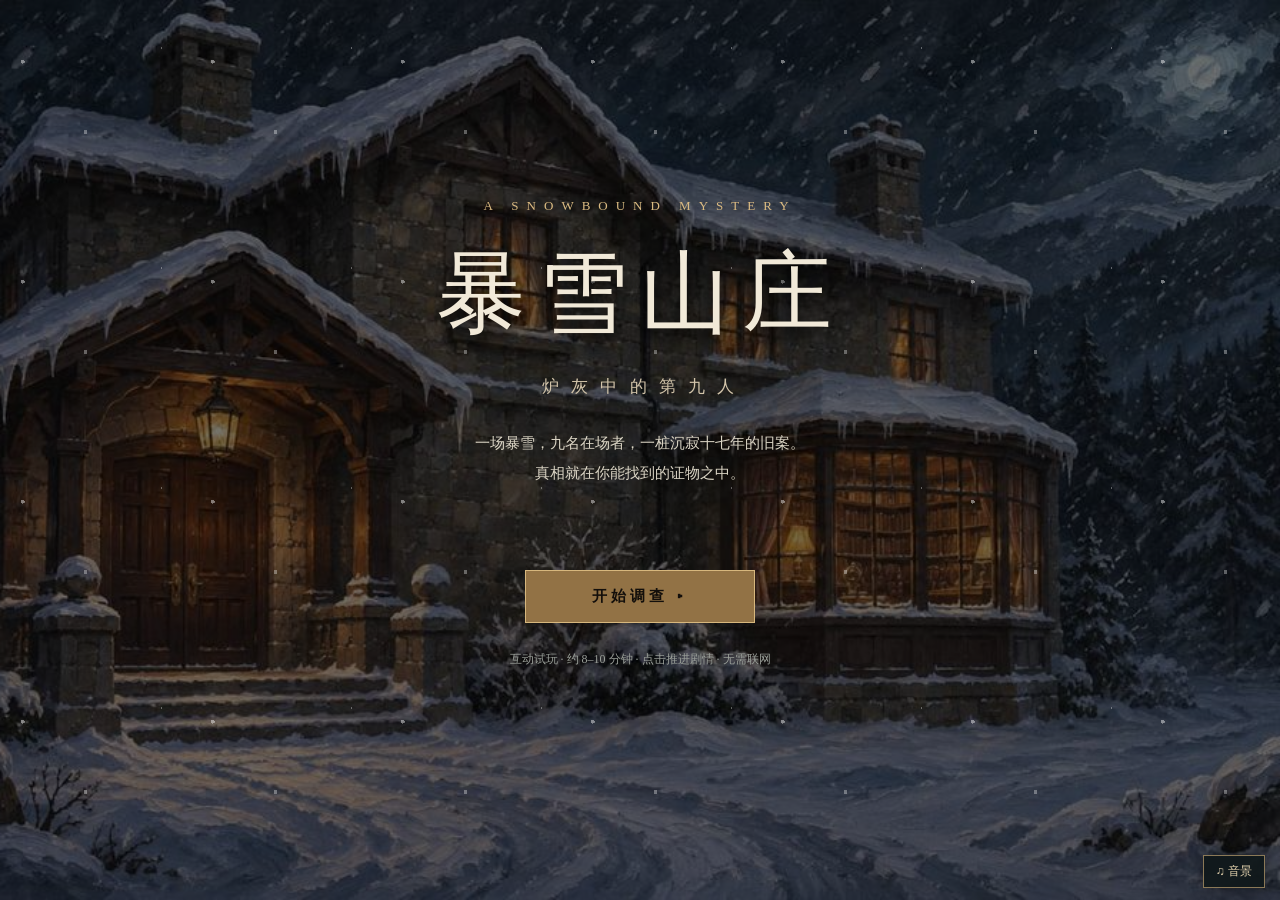
<file: package/my-world/index.html>
<!doctype html>
<html lang="zh-CN">
<head>
<meta charset="utf-8">
<meta name="viewport" content="width=device-width,initial-scale=1">
<title>暴雪山庄 V4.10 · 炉灰中的第九人</title>
<meta name="description" content="无限世界接力关卡：暴雪山庄。搜证、建立证据板、指认真凶，把钥匙交给下一队。">
<link rel="icon" href="data:image/svg+xml,%3Csvg xmlns='http://www.w3.org/2000/svg' viewBox='0 0 32 32'%3E%3Crect width='32' height='32' fill='%230b1115'/%3E%3Ctext x='16' y='23' font-size='18' text-anchor='middle' fill='%23c8a76a'%3E%E9%9B%AA%3C/text%3E%3C/svg%3E">
<link rel="stylesheet" href="style.css"><link rel="stylesheet" href="case.css"><link rel="stylesheet" href="album.css"><link rel="stylesheet" href="atmosphere.css">
</head>
<body>
<div id="app"></div>
<script>
window.addEventListener('error', function () {
  if (document.getElementById('boot-warn')) return;
  var d = document.createElement('div');
  d.id = 'boot-warn';
  d.textContent = '浏览器版本过低，请用最新版 Chrome 或 Edge 打开本页。';
  document.body.appendChild(d);
});
</script>
<script src="../shared/save-protocol.js"></script>
<script src="assets.js"></script>
<script src="game.js"></script>
<script src="js/config.js"></script>
<script src="js/v40-patch.js"></script>
<script src="js/case-data.js"></script><script src="js/case-view.js"></script><script src="js/case-controller.js"></script><script src="js/case-integration.js"></script><script src="js/atmosphere.js"></script><script src="js/narration-data.js"></script><script src="js/narration.js"></script></body>
</html>
</file>
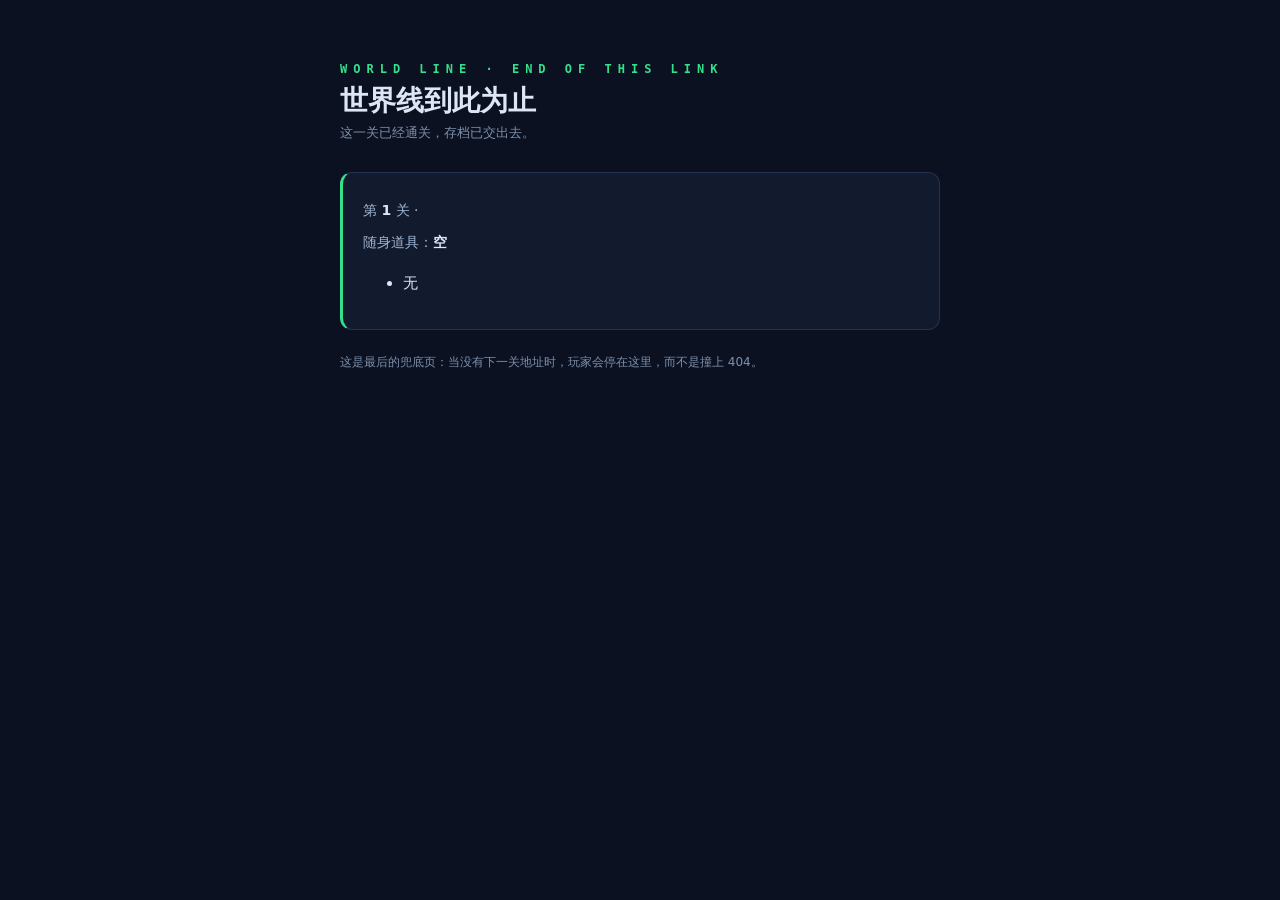
<file: 交接存档.html>
<!DOCTYPE html>
<html lang="zh-CN">
<head>
<meta charset="UTF-8">
<meta name="viewport" content="width=device-width, initial-scale=1.0">
<title>世界线 · 交接完成</title>
<style>
  :root { --bg:#0b1120; --panel:#121b2d; --line:#22334f; --text:#dce6f5; --dim:#9fb4d4; --accent:#35e08c; --mute:#7d90ad; }
  * { box-sizing: border-box; }
  body { margin:0; background:var(--bg); color:var(--text); font:15px/26px "PingFang SC","Microsoft YaHei",system-ui,sans-serif; display:flex; justify-content:center; }
  .wrap { width:100%; max-width:640px; padding:60px 20px; }
  .kicker { font:600 12px/18px Consolas,monospace; letter-spacing:6px; color:var(--accent); }
  h1 { font-size:28px; margin:10px 0 6px; }
  .sub { color:var(--mute); font-size:13px; margin-bottom:26px; }
  .card { background:var(--panel); border:1px solid var(--line); border-left:3px solid var(--accent); border-radius:12px; padding:18px 20px; }
  .row { margin:6px 0; color:var(--dim); font-size:14px; }
  .row b { color:var(--text); }
  .hook { font-style:italic; color:#aebdd4; margin-top:10px; }
  .note { color:var(--mute); font-size:12px; margin-top:22px; line-height:20px; }
</style>
</head>
<body>
<div class="wrap">
  <div class="kicker">WORLD LINE · END OF THIS LINK</div>
  <h1>世界线到此为止</h1>
  <div class="sub">这一关已经通关，存档已交出去。</div>
  <div class="card" id="card"><div class="row">正在读取存档…</div></div>
  <p class="note">这是最后的兜底页：当没有下一关地址时，玩家会停在这里，而不是撞上 404。</p>
</div>

<!-- 优先用官方协议库；加载失败则用下面的内置解码兜底 -->
<script>/* =========================================================
 * 无限世界 · SAVE_STATE v2 存档协议核心库
 * ---------------------------------------------------------
 * 整条世界线的关卡都靠这个文件衔接，队伍【不需要修改本文件】。
 *
 * 队伍常用 API：
 *   WL.readSave(levelNo)        读档（宽容：缺字段补默认、多字段忽略、类型自动转换）
 *   WL.consumeAny(items, type)  按类型取用上家道具，取不到返回 null → 触发本关兜底剧情
 *   WL.addItem(save, item)      往背包加道具 { id, name, type }
 *   WL.addClue(save, text)      加线索
 *   WL.setPlayer(save, patch)   改面板 { hp, sanity, level }（血量0–10，等级1–10）
 *   WL.completeLevel(config, save, opts)
 *                               校验出口 → 写档 → 过场 → 跳转；缺交接必填项返回 null
 *                               opts = { exitHook: '结尾一句话', nextUrl: '下一关页面地址' }
 *   WL.renderOpening(save)      前情提要条（自动呼应上家钩子）
 *   WL.renderSaveCard(save, level, world)   五行「通关存档卡」
 *   WL.goTo(url, save)          带存档与旅程进入页面（大厅首跳也使用）
 *   WL.mountDebug(save)         安装存档复制、导入、重置按钮
 *
 * 存档传递通道：localStorage（同一台电脑接力）
 *              + URL ?save=存档码&history=旅程码（跳转时自动附加，兼容 file:// 分页存储）
 *
 * 纯静态实现：file:// 双击即可运行，无任何依赖。
 * ========================================================= */
(function (global) {
  'use strict';

  var STORAGE_KEY = 'wuxianliu_save_v2';
  var HISTORY_KEY = 'wuxianliu_history_v2';
  var memoryHistory = null;
  var SCHEMA = 'v2';

  /* 道具类型词表（8 类，消费按类型匹配，不按名称匹配） */
  var ITEM_TYPES = ['key', 'tool', 'light', 'food', 'token', 'info', 'weapon', 'strange'];
  var TYPE_LABELS = {
    key: '钥匙', tool: '工具', light: '照明', food: '食物',
    token: '信物', info: '情报', weapon: '武器', strange: '异物'
  };

  /* ---------------- 基础工具 ---------------- */

  function esc(text) {
    return String(text === undefined || text === null ? '' : text)
      .replace(/&/g, '&amp;').replace(/</g, '&lt;').replace(/>/g, '&gt;')
      .replace(/"/g, '&quot;').replace(/'/g, '&#39;');
  }

  function toInt(value, fallback, min) {
    var n = parseInt(value, 10);
    if (isNaN(n)) n = fallback;
    if (typeof min === 'number' && n < min) n = min;
    return n;
  }

  function toStr(value, fallback) {
    if (value === undefined || value === null) return fallback || '';
    return String(value);
  }

  function defaultSave(levelNo) {
    return {
      schema: SCHEMA,
      level: typeof levelNo === 'number' ? levelNo : 1,
      player: { hp: 3, sanity: 2, level: 1 },   /* 开局面板全场统一：血量3/10 · 理智2 · 等级1/10 */
      items: [],                       /* 空背包 */
      clues: [],
      exit_hook: '',
      prev_world: '',
      next_world: ''
    };
  }

  /* 道具归一化：类型不在词表内 → 归为 strange（异物） */
  function coerceItem(raw) {
    if (!raw || typeof raw !== 'object' || Array.isArray(raw)) return null;
    var type = toStr(raw.type, 'strange').trim().toLowerCase();
    if (ITEM_TYPES.indexOf(type) === -1) type = 'strange';
    return {
      id: toStr(raw.id, '').trim() || 'item_' + Math.random().toString(36).slice(2, 8),
      name: toStr(raw.name, '未知物品').trim() || '未知物品',
      type: type
    };
  }

  function coerceItems(raw) {
    if (!Array.isArray(raw)) return [];
    return raw.map(coerceItem).filter(Boolean);
  }

  function coerceClues(raw) {
    if (!Array.isArray(raw)) return [];
    return raw.map(function (c) { return toStr(c, '').trim(); }).filter(function (c) { return c; });
  }

  /* ---------------- 存档码（base64，用于 URL 传递与手动导入） ---------------- */

  function toB64(str) {
    if (typeof btoa === 'function') return btoa(unescape(encodeURIComponent(str)));
    if (typeof Buffer !== 'undefined') return Buffer.from(str, 'utf-8').toString('base64');
    throw new Error('当前环境不支持 base64');
  }
  function fromB64(b64) {
    if (typeof atob === 'function') return decodeURIComponent(escape(atob(b64)));
    if (typeof Buffer !== 'undefined') return Buffer.from(b64, 'base64').toString('utf-8');
    throw new Error('当前环境不支持 base64');
  }

  function encodeCode(save) {
    return toB64(JSON.stringify(save));
  }

  function decodeCode(code) {
    try {
      return JSON.parse(fromB64(String(code).trim()));
    } catch (e) {
      return null;
    }
  }

  /* ---------------- 旅程记录（供终局结算页回放） ---------------- */

  /* 与存档分开存放：存档卡保持严格五栏，旅程回放数据走独立通道 */
  function readHistory() {
    try {
      var arr = memoryHistory;
      var m = global.location.search.match(/[?&]history=([^&]+)/);
      if (!Array.isArray(arr) && m) arr = decodeCode(decodeURIComponent(m[1]));
      if (!Array.isArray(arr)) {
        var raw = global.localStorage.getItem(HISTORY_KEY);
        arr = raw ? JSON.parse(raw) : [];
      }
      if (!Array.isArray(arr)) return [];
      return arr.map(function (h) {
        if (!h || typeof h !== 'object') return null;
        return {
          level: toInt(h.level, 0, 0),
          world: toStr(h.world, '？？？'),
          hook: toStr(h.hook, '')
        };
      }).filter(Boolean).slice(-64);
    } catch (e) { return []; }
  }

  /* 每通完一关自动记录一条：第几关 · 什么世界 · 留下了什么结局 */
  function recordPassage(config, save) {
    var list = readHistory();
    list.push({
      level: toInt(config.level, 0, 0),
      world: toStr(config.world, '？？？'),
      hook: toStr(save.exit_hook, '')
    });
    if (list.length > 64) list = list.slice(-64); /* 安全上限 */
    memoryHistory = list;
    try {
      global.localStorage.setItem(HISTORY_KEY, JSON.stringify(list));
    } catch (e) { /* ignore */ }
  }

  /* 开始新一局：清空旧数据，生成全场统一开局面板（命3 · 理智2 · 空背包） */
  function startRun(levelNo) {
    resetRun();
    var save = defaultSave(typeof levelNo === 'number' ? levelNo : 1);
    persist(save);
    return save;
  }

  /* 清空本机全部运行数据（存档 + 旅程记录） */
  function resetRun() {
    memoryHistory = [];
    try {
      global.localStorage.removeItem(STORAGE_KEY);
      global.localStorage.removeItem(HISTORY_KEY);
    } catch (e) { /* ignore */ }
  }

  /* ---------------- 读档（宽容处理核心） ---------------- */

  /* 缺字段补默认值、多字段一律忽略、类型自动转换 */
  function normalize(raw, levelNo) {
    var base = defaultSave(levelNo);
    if (!raw || typeof raw !== 'object' || Array.isArray(raw)) return base;
    return {
      schema: SCHEMA,
      level: typeof levelNo === 'number' ? levelNo : toInt(raw.level, 1, 0),
      player: {
        hp: Math.min(10, toInt(raw.player && raw.player.hp, 3, 0)),
        level: Math.min(10, toInt(raw.player && raw.player.level, 1, 1)),
        sanity: toInt(raw.player && raw.player.sanity, 2, 0)
      },
      items: coerceItems(raw.items),
      clues: coerceClues(raw.clues),
      exit_hook: toStr(raw.exit_hook, ''),
      prev_world: toStr(raw.prev_world, ''),
      next_world: toStr(raw.next_world, '')
    };
  }

  function persist(save) {
    try {
      global.localStorage.setItem(STORAGE_KEY, JSON.stringify(save));
    } catch (e) { /* 隐私模式等场景静默忽略，不影响游戏 */ }
  }

  /* 读取优先级：URL ?save=存档码 → localStorage → 默认开局 */
  function readSave(levelNo) {
    var raw = null;
    try {
      var m = global.location.search.match(/[?&]save=([^&]+)/);
      if (m) {
        raw = decodeCode(decodeURIComponent(m[1]));
        if (raw) persist(normalize(raw, levelNo)); /* 落地本地，刷新不丢 */
      }
    } catch (e) { /* ignore */ }
    if (!raw) {
      try {
        var stored = global.localStorage.getItem(STORAGE_KEY);
        if (stored) raw = JSON.parse(stored);
      } catch (e) { /* ignore */ }
    }
    return normalize(raw, levelNo);
  }

  /* ---------------- 游戏内编辑存档 ---------------- */

  /* 按类型取用上家道具：命中则从背包移除并返回该道具；取不到返回 null，
   * 此时队伍必须走本关兜底剧情（评审「衔接分」硬性要求！） */
  function consumeAny(items, type) {
    if (!Array.isArray(items)) return null;
    for (var i = 0; i < items.length; i++) {
      if (items[i] && items[i].type === type) {
        return items.splice(i, 1)[0];
      }
    }
    return null;
  }

  function addItem(save, item) {
    var it = coerceItem(item);
    if (it) save.items.push(it);
    return save;
  }

  function addClue(save, text) {
    var t = toStr(text, '');
    if (t) save.clues.push(t);
    return save;
  }

  function setPlayer(save, patch) {
    if (!patch) return save;
    if (patch.hp !== undefined) save.player.hp = Math.min(10, toInt(patch.hp, save.player.hp, 0));
    if (patch.level !== undefined) save.player.level = Math.min(10, toInt(patch.level, save.player.level || 1, 1));
    if (patch.sanity !== undefined) save.player.sanity = toInt(patch.sanity, save.player.sanity, 0);
    return save;
  }

  /* ---------------- 写档 → 过场演出 → 跳转 ---------------- */

  /* 超量保留最近取得的内容，让本关的交接信息优先传给下家。 */
  function softValidate(save) {
    var warnings = [];
    if (save.items.length > 3) {
      save.items = save.items.slice(-3);
      warnings.push('道具超过 3 件，已优先保留最近取得的 3 件');
    }
    if (save.clues.length > 2) {
      save.clues = save.clues.slice(-2);
      warnings.push('线索超过 2 条，已优先保留最近取得的 2 条');
    }
    return warnings;
  }

  /* 读档保持宽容；交接必填项缺失时明确提示，不写入无效出口。 */
  function validateExit(save, config, opts) {
    config = config || {};
    opts = opts || {};
    var errors = [];
    if (!save.items.length) errors.push('请为出口准备至少 1 件道具，并标注道具类型。');
    if (!save.clues.length) errors.push('请为出口准备至少 1 条本关线索。');
    if (!toStr(save.exit_hook, '').trim()) errors.push('请填写指向下一个世界的结尾一句话。');
    if (!toStr(config.world, '').trim()) errors.push('请填写本关世界名。');
    if (!toStr(config.nextWorld, '').trim()) errors.push('请填写下一关世界名。');
    if (!toStr(opts.nextUrl, '').trim()) errors.push('请填写下一关页面地址。');
    return errors;
  }

  function showExitErrors(errors) {
    if (typeof document === 'undefined') return;
    var box = document.getElementById('wl-exit-errors');
    if (!box) {
      box = document.createElement('div');
      box.id = 'wl-exit-errors';
      (document.getElementById('finish-area') || document.body).appendChild(box);
    }
    box.innerHTML = errors.length ? '<div class="wl-warn" role="alert"><strong>交接尚未完成</strong><br>' + errors.map(esc).join('<br>') + '</div>' : '';
  }

  /*
   * config = { level: 本关序号, world: 本关世界名, nextWorld: 下家世界名 }
   * save   = readSave 拿到、游戏过程中已修改的存档对象
   * opts   = { exitHook: '结尾一句话（必须指向下一签世界）', nextUrl: '下家页面地址', passViaUrl: 是否附加存档码（默认 true） }
   */
  function completeLevel(config, save, opts) {
    opts = opts || {};
    config = config || {};
    var candidate = normalize(save, toInt(config.level, 1, 1) + 1);
    candidate.exit_hook = toStr(opts.exitHook, '').trim();
    candidate.prev_world = toStr(config.world, '').trim();
    candidate.next_world = toStr(config.nextWorld, '').trim();
    var warnings = softValidate(candidate);
    var errors = validateExit(candidate, config, opts);
    showExitErrors(errors);
    if (errors.length) return null;
    Object.keys(candidate).forEach(function (key) { save[key] = candidate[key]; });
    persist(save);
    recordPassage(config, save); /* 旅程记录：终局结算页回放用 */
    showHandoffOverlay(config, save, warnings, opts.nextUrl, opts.passViaUrl !== false);
    return save;
  }

  /* 替换旧参数、保留其他参数与锚点，导入不会再次读到旧 URL 存档。 */
  function transferUrl(nextUrl, save, history) {
    var parts = String(nextUrl).split('#');
    var hash = parts.length > 1 ? '#' + parts.slice(1).join('#') : '';
    var beforeHash = parts[0];
    var queryAt = beforeHash.indexOf('?');
    var base = queryAt === -1 ? beforeHash : beforeHash.slice(0, queryAt);
    var query = queryAt === -1 ? [] : beforeHash.slice(queryAt + 1).split('&').filter(function (p) {
      return p && !/^(save|history)(=|$)/.test(p);
    });
    query.push('save=' + encodeURIComponent(encodeCode(save)));
    query.push('history=' + encodeURIComponent(encodeCode(history)));
    return base + '?' + query.join('&') + hash;
  }

  function jumpTo(nextUrl, save, passViaUrl) {
    if (!nextUrl) return;
    var url = nextUrl;
    if (passViaUrl) {
      url = transferUrl(nextUrl, save, readHistory());
    }
    global.location.href = url;
  }

  /* 自动过场演出：世界线移动画面 + 上家结尾钩子 + 通关存档卡 */
  function showHandoffOverlay(config, save, warnings, nextUrl, passViaUrl) {
    if (typeof document === 'undefined') return; /* 非浏览器环境（如自动化测试）跳过 UI */
    var ov = document.createElement('div');
    ov.className = 'wl-overlay';
    var seconds = 8;
    ov.innerHTML =
      '<div class="wl-handoff">' +
        '<div class="wl-handoff-kicker">世 界 线 移 动</div>' +
        '<div class="wl-handoff-route">' + esc(config.world) + ' → ' + esc(config.nextWorld || '？？？') + '</div>' +
        '<div class="wl-handoff-hook">“' + esc(save.exit_hook || '……') + '”</div>' +
        renderSaveCard(save, config.level, config.world) +
        (warnings.length ? '<div class="wl-warn">提示：' + warnings.map(esc).join('；') + '</div>' : '') +
        '<button class="wl-btn" id="wl-next-btn" type="button">进入下一关（' + seconds + 's）</button>' +
      '</div>';
    document.body.appendChild(ov);
    var done = false;
    function go() {
      if (done) return;
      done = true;
      clearInterval(timer);
      jumpTo(nextUrl, save, passViaUrl);
    }
    document.getElementById('wl-next-btn').onclick = go;
    var timer = setInterval(function () {
      seconds--;
      var btn = document.getElementById('wl-next-btn');
      if (btn) btn.textContent = '进入下一关（' + seconds + 's）';
      if (seconds <= 0) { clearInterval(timer); go(); }
    }, 1000);
  }

  /* ---------------- 渲染组件 ---------------- */

  function describeBag(items) {
    if (!items.length) return '空';
    return items.map(function (i) {
      return esc(i.name) + '（' + (TYPE_LABELS[i.type] || i.type) + '类）';
    }).join('、');
  }

  /* 前情提要条：每关开场自动渲染，零成本完成衔接最低保障 */
  function renderOpening(save) {
    if (save.prev_world) {
      return '<div class="wl-opening">前情提要：你从『' + esc(save.prev_world) + '』的结局里醒来——' +
        (save.exit_hook ? '“' + esc(save.exit_hook) + '”' : '（上家没有留下结尾钩子）') +
        '<br>随身行李：' + describeBag(save.items) + '</div>';
    }
    return '<div class="wl-opening">前情提要：（未读到上家存档，按默认开局：命 3 · 理智 2 · 空背包。' +
      '你可能是本世界线第 1 关，或直接打开了本页。）</div>';
  }

  /* 五行「通关存档卡」 */
  function renderSaveCard(save, level, world) {
    var lv = (level === undefined || level === null) ? save.level : level;
    var w = world || save.prev_world || '？？？';
    var cluesHtml = save.clues.length ? save.clues.map(esc).join('<br>') : '无';
    return '<div class="wl-card">' +
      '<div class="wl-card-title">【第 ' + toInt(lv, 1, 1) + ' 关 · ' + esc(w) + ' 通关存档卡】</div>' +
      '<div class="wl-row">命：' + save.player.hp + '/10　　等级：' + (save.player.level || 1) + '/10　　理智：' + save.player.sanity + '</div>' +
      '<div class="wl-row">背包：' + describeBag(save.items) + '</div>' +
      '<div class="wl-row">线索：' + cluesHtml + '</div>' +
      '<div class="wl-row">结尾一句话：' + (save.exit_hook ? esc(save.exit_hook) : '（未填写）') + '</div>' +
      '<div class="wl-row wl-next">（下一关：' + esc(save.next_world || '未知') + '）</div>' +
      '</div>';
  }

  /* ---------------- 调试工具 ---------------- */

  var debug = {
    json: function (save) {
      try { return JSON.stringify(save, null, 2); } catch (e) { return '{}'; }
    },
    code: function (save) { return encodeCode(save); },
    importCode: function (code) {
      var raw = decodeCode(code);
      if (!raw || typeof raw !== 'object' || Array.isArray(raw)) return null;
      var save = normalize(raw, null);
      persist(save);
      return save;
    },
    reset: function () {
      try { global.localStorage.removeItem(STORAGE_KEY); } catch (e) { /* ignore */ }
    }
  };

  function mountDebug(save) {
    var jsonEl = document.getElementById('debug-json');
    var codeEl = document.getElementById('debug-code');
    function sync() {
      jsonEl.textContent = debug.json(save);
      codeEl.value = debug.code(save);
    }
    sync();
    document.getElementById('debug-copy').onclick = function () {
      sync();
      codeEl.select();
      try { document.execCommand('copy'); } catch (e) { /* ignore */ }
    };
    document.getElementById('debug-import').onclick = function () {
      var restored = debug.importCode(codeEl.value);
      if (!restored) { global.alert('存档码无法识别'); return; }
      /* 单独的存档码不含旅程；清掉当前 URL 的旧旅程，避免串线。 */
      resetRun();
      persist(restored);
      jumpTo(global.location.href, restored, true);
    };
    document.getElementById('debug-reset').onclick = function () {
      jumpTo(global.location.href, startRun(save.level), true);
    };
  }

  /* ---------------- 内置样式（过场/存档卡，避免被队伍样式影响） ---------------- */

  var LIB_CSS = [
    '.wl-card{background:#0f1724;border:1px solid #2a3b57;border-left:3px solid #35e08c;border-radius:10px;padding:14px 16px;color:#e8eef8;font:14px/23px "PingFang SC","Microsoft YaHei",system-ui,sans-serif;max-width:560px;box-sizing:border-box;}',
    '.wl-card-title{font-weight:600;margin-bottom:8px;color:#9ff5c8;}',
    '.wl-row{margin:2px 0;}',
    '.wl-next{color:#8fa3bf;font-size:12px;margin-top:6px;}',
    '.wl-opening{background:#141d2e;border:1px dashed #33455f;border-radius:8px;padding:10px 14px;color:#c6d4e8;font:14px/22px "PingFang SC","Microsoft YaHei",sans-serif;margin:0 0 16px;}',
    '.wl-overlay{position:fixed;top:0;right:0;bottom:0;left:0;background:rgba(5,10,18,.94);display:flex;align-items:center;justify-content:center;z-index:9999;animation:wl-fade .35s ease;}',
    '.wl-handoff{display:flex;flex-direction:column;align-items:center;gap:14px;padding:28px;text-align:center;max-width:640px;}',
    '.wl-handoff-kicker{letter-spacing:12px;color:#35e08c;font:600 14px/20px sans-serif;}',
    '.wl-handoff-route{color:#e8eef8;font:600 20px/28px "PingFang SC","Microsoft YaHei",sans-serif;}',
    '.wl-handoff-hook{color:#aebdd4;font:15px/24px "PingFang SC","Microsoft YaHei",sans-serif;font-style:italic;max-width:520px;}',
    '.wl-warn{color:#f0b429;font:12px/18px "PingFang SC","Microsoft YaHei",sans-serif;max-width:560px;text-align:left;}',
    '.wl-btn{background:#35e08c;color:#04140b;border:none;border-radius:8px;padding:10px 26px;font:600 15px/22px "PingFang SC","Microsoft YaHei",sans-serif;cursor:pointer;}',
    '.wl-btn:hover{filter:brightness(1.08);}',
    '@keyframes wl-fade{from{opacity:0}to{opacity:1}}'
  ].join('');

  function injectStyles() {
    try {
      if (!document.getElementById('wl-lib-style')) {
        var s = document.createElement('style');
        s.id = 'wl-lib-style';
        s.textContent = LIB_CSS;
        document.head.appendChild(s);
      }
    } catch (e) { /* ignore */ }
  }
  if (typeof document !== 'undefined') injectStyles();

  /* ---------------- 导出 ---------------- */

  global.WL = {
    version: SCHEMA,
    ITEM_TYPES: ITEM_TYPES,
    TYPE_LABELS: TYPE_LABELS,
    readSave: readSave,
    normalize: normalize,
    completeLevel: completeLevel,
    validateExit: validateExit,
    goTo: function (url, save) { jumpTo(url, save, true); },
    mountDebug: mountDebug,
    consumeAny: consumeAny,
    addItem: addItem,
    addClue: addClue,
    setPlayer: setPlayer,
    renderOpening: renderOpening,
    renderSaveCard: renderSaveCard,
    readHistory: readHistory,
    startRun: startRun,
    resetRun: resetRun,
    escapeHtml: esc,
    encodeCode: encodeCode,
    decodeCode: decodeCode,
    debug: debug
  };
})(typeof window !== 'undefined' ? window : globalThis);
</script>
<script>
(function () {
  'use strict';
  function esc(s) {
    return String(s == null ? '' : s).replace(/[&<>"]/g, function (c) {
      return { '&': '&amp;', '<': '&lt;', '>': '&gt;', '"': '&quot;' }[c];
    });
  }
  function decodeQuery() {
    var m = location.search.match(/[?&]save=([^&]+)/);
    if (!m) return null;
    try {
      var raw = decodeURIComponent(escape(atob(decodeURIComponent(m[1]))));
      return JSON.parse(raw);
    } catch (e) { return null; }
  }
  function loadSave() {
    if (window.WL && typeof WL.readSave === 'function') {
      try { return WL.readSave(); } catch (e) { /* 落到兜底 */ }
    }
    var fromUrl = decodeQuery();
    if (fromUrl) return fromUrl;
    try {
      var s = localStorage.getItem('wuxianliu_save_v2');
      if (s) return JSON.parse(s);
    } catch (e) { /* ignore */ }
    return null;
  }
  function card(save) {
    if (!save) return '<div class="row">没有读到存档。你可能直接打开了这一页。</div>';
    var items = (save.items || []).map(function (i) { return esc(i.name || i.id); }).join('、') || '空';
    var clues = (save.clues || []).map(function (c) { return '<li>' + esc(c) + '</li>'; }).join('') || '<li>无</li>';
    return '<div class="row">第 <b>' + esc(save.level || '?') + '</b> 关 · ' +
           esc(save.prev_world || '') + '</div>' +
           '<div class="row">随身道具：<b>' + items + '</b></div>' +
           '<ul>' + clues + '</ul>' +
           (save.exit_hook ? '<div class="hook">“' + esc(save.exit_hook) + '”</div>' : '');
  }
  document.getElementById('card').innerHTML = card(loadSave());
})();
</script>
</body>
</html>
</file>
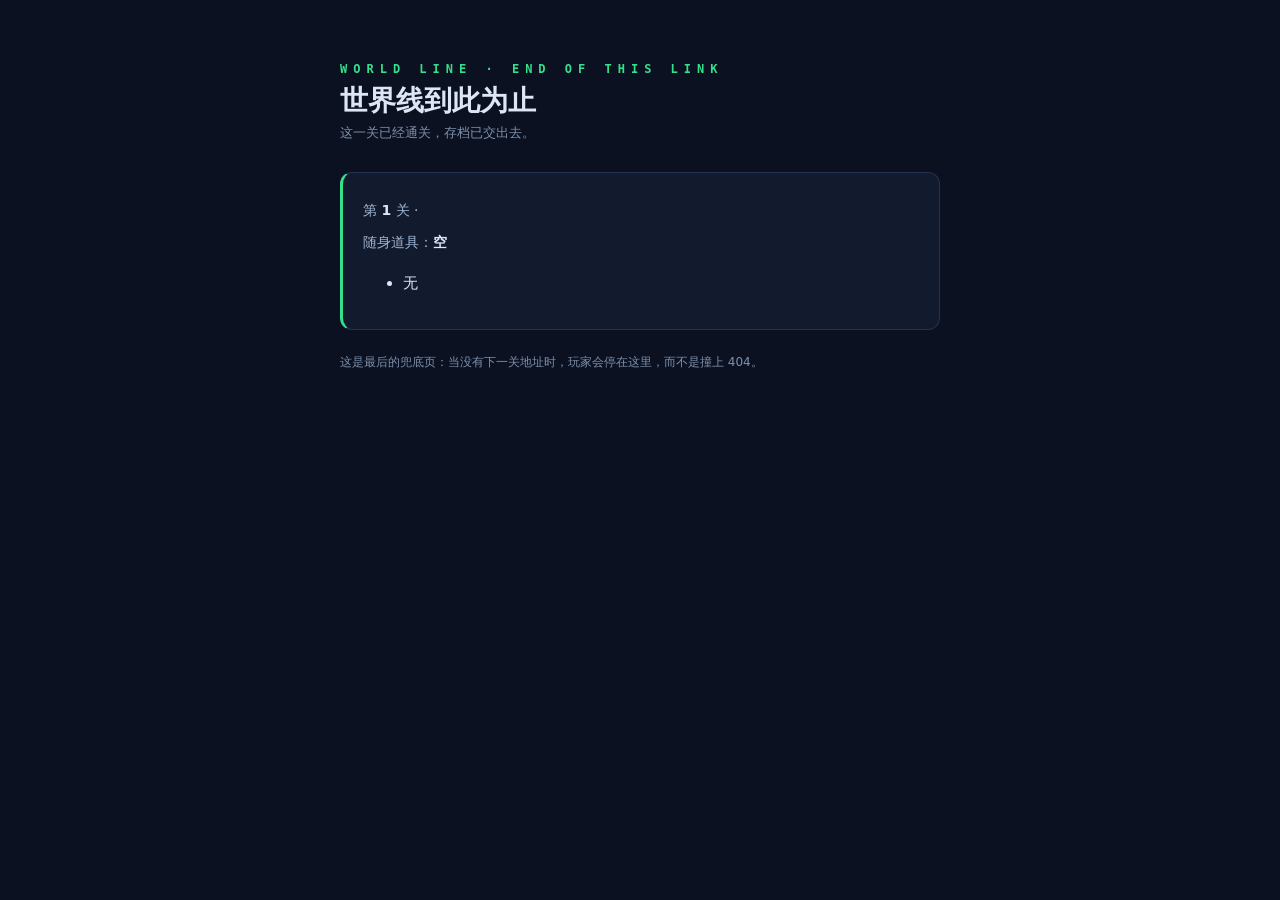
<file: package/my-world/finish.html>
<!DOCTYPE html>
<html lang="zh-CN">
<head>
<meta charset="UTF-8">
<meta name="viewport" content="width=device-width, initial-scale=1.0">
<title>世界线 · 交接完成</title>
<style>
  :root { --bg:#0b1120; --panel:#121b2d; --line:#22334f; --text:#dce6f5; --dim:#9fb4d4; --accent:#35e08c; --mute:#7d90ad; }
  * { box-sizing: border-box; }
  body { margin:0; background:var(--bg); color:var(--text); font:15px/26px "PingFang SC","Microsoft YaHei",system-ui,sans-serif; display:flex; justify-content:center; }
  .wrap { width:100%; max-width:640px; padding:60px 20px; }
  .kicker { font:600 12px/18px Consolas,monospace; letter-spacing:6px; color:var(--accent); }
  h1 { font-size:28px; margin:10px 0 6px; }
  .sub { color:var(--mute); font-size:13px; margin-bottom:26px; }
  .card { background:var(--panel); border:1px solid var(--line); border-left:3px solid var(--accent); border-radius:12px; padding:18px 20px; }
  .row { margin:6px 0; color:var(--dim); font-size:14px; }
  .row b { color:var(--text); }
  .hook { font-style:italic; color:#aebdd4; margin-top:10px; }
  .note { color:var(--mute); font-size:12px; margin-top:22px; line-height:20px; }
</style>
</head>
<body>
<div class="wrap">
  <div class="kicker">WORLD LINE · END OF THIS LINK</div>
  <h1>世界线到此为止</h1>
  <div class="sub">这一关已经通关，存档已交出去。</div>
  <div class="card" id="card"><div class="row">正在读取存档…</div></div>
  <p class="note">这是最后的兜底页：当没有下一关地址时，玩家会停在这里，而不是撞上 404。</p>
</div>

<!-- 优先用官方协议库；加载失败则用下面的内置解码兜底 -->
<script src="../shared/save-protocol.js"></script>
<script>
(function () {
  'use strict';
  function esc(s) {
    return String(s == null ? '' : s).replace(/[&<>"]/g, function (c) {
      return { '&': '&amp;', '<': '&lt;', '>': '&gt;', '"': '&quot;' }[c];
    });
  }
  function decodeQuery() {
    var m = location.search.match(/[?&]save=([^&]+)/);
    if (!m) return null;
    try {
      var raw = decodeURIComponent(escape(atob(decodeURIComponent(m[1]))));
      return JSON.parse(raw);
    } catch (e) { return null; }
  }
  function loadSave() {
    if (window.WL && typeof WL.readSave === 'function') {
      try { return WL.readSave(); } catch (e) { /* 落到兜底 */ }
    }
    var fromUrl = decodeQuery();
    if (fromUrl) return fromUrl;
    try {
      var s = localStorage.getItem('wuxianliu_save_v2');
      if (s) return JSON.parse(s);
    } catch (e) { /* ignore */ }
    return null;
  }
  function card(save) {
    if (!save) return '<div class="row">没有读到存档。你可能直接打开了这一页。</div>';
    var items = (save.items || []).map(function (i) { return esc(i.name || i.id); }).join('、') || '空';
    var clues = (save.clues || []).map(function (c) { return '<li>' + esc(c) + '</li>'; }).join('') || '<li>无</li>';
    return '<div class="row">第 <b>' + esc(save.level || '?') + '</b> 关 · ' +
           esc(save.prev_world || '') + '</div>' +
           '<div class="row">随身道具：<b>' + items + '</b></div>' +
           '<ul>' + clues + '</ul>' +
           (save.exit_hook ? '<div class="hook">“' + esc(save.exit_hook) + '”</div>' : '');
  }
  document.getElementById('card').innerHTML = card(loadSave());
})();
</script>
</body>
</html>
</file>
<file: package/my-world/style.css>
:root{--gold:#d8b981;--cream:#f1e9d8;--muted:#b4a891;--dark:#111719;--panel:#171d20;--line:#6c6250;--red:#b97970}*{box-sizing:border-box}body{margin:0;background:#080c0f;color:var(--cream);font-family:'Noto Serif SC','Songti SC','SimSun',serif;font-size:15px}button{font:inherit;cursor:pointer}button:focus-visible,.hotspot:focus-visible{outline:2px solid #ffe1a8;outline-offset:3px}button:disabled{opacity:.4;cursor:not-allowed}#app{min-height:100vh;overflow:hidden;background:radial-gradient(ellipse at 50% 30%,#25333a,#090c10 75%)}.top{height:64px;display:flex;align-items:center;justify-content:space-between;border-bottom:1px solid #4a4a42;background:#101518;padding:0 28px;gap:10px}.brand{font-size:20px;color:var(--gold);letter-spacing:3px;white-space:nowrap}.top small{display:block;font-size:10px;color:#879193;letter-spacing:2px}.top-actions{display:flex;gap:8px}.ghost,.btn{border:1px solid #8e795b;background:#2b2926;color:#f6e4c6;padding:10px 15px;transition:.2s}.ghost{background:transparent;color:#cfc3a9;border-color:#454e4d;font-size:12px}.ghost:hover,.btn:hover{background:#594730;border-color:#c4a06a}.btn.primary{background:#927245;color:#130f0b;border-color:#d7b77d;font-weight:bold}.layout{width:min(1370px,100%);margin:auto;display:grid;grid-template-columns:220px minmax(0,1fr) 256px;gap:12px;padding:15px}.sidebar,.rightbar{border:1px solid #4a4940;background:rgba(15,22,25,.95);min-height:690px;padding:18px 13px}.side-title{font-size:11px;letter-spacing:3px;color:#978974;border-bottom:1px solid #4d4a3d;padding:0 4px 13px;margin-bottom:12px}.room-btn{display:block;width:100%;text-align:left;border:1px solid transparent;background:transparent;color:#b9b5ab;padding:11px 9px;margin:3px 0;font-size:13px}.room-btn:hover{background:#29302f;color:#fff}.room-btn.active{background:#443b30;border-color:#8d7552;color:#f3d8aa}.room-btn .count{float:right;color:#d5b47a}.side-note{font-size:12px;color:#82908d;line-height:1.8;margin-top:24px;padding:12px;border-top:1px solid #333c3d}.mainstage{min-width:0}.scene-wrap{position:relative;width:100%;aspect-ratio:16/9;background:#252c2d;overflow:hidden;border:1px solid #655943;box-shadow:0 12px 50px #000a}.scene-img{position:absolute;inset:0;width:100%;height:100%;object-fit:cover;filter:brightness(.82)}.scene-wrap:after{content:'';pointer-events:none;position:absolute;inset:0;background:linear-gradient(180deg,#060d1495,transparent 28%,transparent 63%,#0a0c0dc4)}.scene-header{position:absolute;z-index:2;top:20px;left:23px;text-shadow:0 2px 5px black}.scene-header span{font-size:10px;letter-spacing:3px;color:#dbc394}.scene-header h2{font-size:27px;margin:6px 0;font-weight:500}.hotspot{position:absolute;z-index:3;border:1px solid #f4deb0;background:#221e16c9;color:#fcebc6;min-width:38px;min-height:38px;border-radius:50%;box-shadow:0 0 0 6px #e6c78b28,0 0 22px #dfb66f6d;animation:pulse 2.2s infinite;font-size:19px;transform:translate(-50%,-50%)}.hotspot:hover{background:#b2935b;color:#111;transform:translate(-50%,-50%) scale(1.13)}@keyframes pulse{50%{box-shadow:0 0 0 11px #e6c78b0c,0 0 18px #dfb66f99}}.labelhint{position:absolute;z-index:3;left:18px;bottom:18px;background:#111b1dc9;border:1px solid #8f7754;padding:9px 13px;font-size:12px;color:#dbd0b8}.statusbar{display:flex;justify-content:space-between;align-items:center;color:#aaa18c;font-size:12px;padding:13px 7px;gap:8px}.statusbar strong{color:#d5b67e}.item-grid{display:grid;grid-template-columns:repeat(3,1fr);gap:8px}.item{aspect-ratio:1;border:1px solid #4e534e;background:#252c2d;position:relative;padding:3px;display:flex;align-items:center;justify-content:center}.item img{width:100%;height:100%;object-fit:contain}.item:hover{border-color:#d4af72}.item.selected{border:2px solid #eac588;background:#51412f}.item span{position:absolute;inset:auto 0 0;background:#0a0e0fba;font-size:10px;text-align:center;padding:3px 1px}.empty{font-size:12px;color:#87908a;line-height:1.8}.objective{margin-top:18px;font-size:12px;line-height:1.8;color:#a9b0a9}.objective strong{color:#e9c38a}.bottom-actions{display:grid;grid-template-columns:1fr 1fr;gap:8px;margin-top:12px}.bottom-actions button{padding:10px 5px;font-size:12px}.progress{height:4px;background:#333c3b;margin:12px 0 20px}.progress i{display:block;height:100%;background:var(--gold);transition:width .3s}.overlay{position:fixed;z-index:40;inset:0;background:#04090ce8;display:flex;align-items:center;justify-content:center;padding:20px;overflow:auto}.modal{width:min(790px,100%);max-height:95vh;overflow:auto;border:1px solid #a3895e;background:linear-gradient(145deg,#21282a,#12191c);box-shadow:0 35px 90px black;padding:28px;position:relative}.modal h2{font-weight:500;letter-spacing:3px;color:#e7c796}.modal p{color:#d1cabe;line-height:1.9}.modal .sub{color:#8f9b96;font-size:12px;letter-spacing:2px}.dialog-body{display:flex;gap:22px;align-items:end;min-height:240px}.portrait{height:255px;width:186px;object-fit:contain;object-position:bottom;flex-shrink:0;filter:drop-shadow(0 9px 12px #0009)}.speech{flex:1;min-height:145px;border-left:2px solid #8d7856;padding:8px 0 0 20px}.speaker{color:#daba7f;font-size:19px;margin:0 0 15px}.speech p{font-size:18px;line-height:1.85;margin:0}.modal-footer{display:flex;justify-content:space-between;align-items:center;gap:12px;margin-top:25px;border-top:1px solid #48504b;padding-top:17px}.modal-footer .tip{color:#85918c;font-size:11px}.title-screen{height:100vh;min-height:620px;position:relative;display:flex;align-items:center;justify-content:center;text-align:center;isolation:isolate;background:#101719}.title-screen .bg{position:absolute;inset:0;width:100%;height:100%;object-fit:cover;filter:brightness(.46)}.title-screen:after{content:'';position:absolute;inset:0;z-index:-1;background:linear-gradient(180deg,#080d0d2e,#071112b5)}.title-content{position:relative;z-index:2;padding:20px}.eyebrow{color:#dbbb82;letter-spacing:8px;font-size:13px}.big-title{font-size:clamp(44px,7vw,90px);font-weight:500;letter-spacing:12px;text-shadow:0 8px 15px #000;margin:20px 0}.title-desc{font-size:17px;color:#d2c4aa;letter-spacing:4px}.begin{margin-top:52px;min-width:230px;padding:16px 35px;letter-spacing:4px}.title-foot{margin-top:28px;color:#9a9f99;font-size:12px}.evidence-preview{width:145px;height:145px;object-fit:contain;border:1px solid #47483e;background:#2b2b27}.evidence-detail{display:flex;gap:22px;align-items:center}.npc-grid{display:grid;grid-template-columns:repeat(4,1fr);gap:11px}.npc-card{min-height:162px;background:#262c2c;border:1px solid #53584f;color:#e6d7bd;display:flex;flex-direction:column;align-items:center;padding:4px;position:relative}.npc-card img{height:115px;max-width:100%;object-fit:contain}.npc-card small{font-size:10px;color:#a8b1a8}.npc-card.done{border-color:#aa8d5e}.clue-list{display:flex;flex-wrap:wrap;gap:9px;margin:17px 0}.clue{border:1px solid #535b55;background:#2a3434;color:#e5dfd2;padding:12px;font-size:13px}.clue.selected{border-color:#d8b981;background:#574630}.chain-tabs{display:flex;gap:7px;flex-wrap:wrap;margin:12px 0}.chain-tabs button{font-size:13px}.chain-note{background:#202a2b;border-left:3px solid #b18e5c;padding:13px;line-height:1.8;color:#cfc5ad;margin:14px 0}.chain-result{color:#d9ba7e;font-size:15px;padding:9px;border:1px solid #5c5746;margin-top:9px}.choice-grid{display:grid;grid-template-columns:repeat(4,1fr);gap:8px}.choice-grid button{min-height:46px}.toast{position:fixed;bottom:25px;left:50%;transform:translateX(-50%);background:#2e332f;color:#efd5a3;border:1px solid #c39d65;z-index:90;padding:12px 22px;box-shadow:0 9px 25px black;max-width:90%;text-align:center}.mark{display:inline-block;background:#8b6e43;color:#101512;border-radius:50%;padding:2px 7px;font-size:11px;margin-right:6px}.snow{pointer-events:none;position:absolute;inset:0;background-image:radial-gradient(2px 2px at 12% 28%,#fffc 95%,transparent),radial-gradient(2px 2px at 45% 60%,#fff9 95%,transparent),radial-gradient(1px 1px at 85% 22%,#fff9 95%,transparent);background-size:190px 220px;animation:drift 11s linear infinite;opacity:.55}@keyframes drift{to{background-position:-100px 220px}}@media(max-width:980px){.layout{grid-template-columns:150px 1fr;padding:8px}.rightbar{grid-column:1/-1;min-height:unset}.rightbar .item-grid{grid-template-columns:repeat(7,minmax(45px,75px))}.sidebar{min-height:590px}.scene-header h2{font-size:20px}}@media(max-width:650px){.top{padding:9px 12px;height:auto}.brand{font-size:15px;letter-spacing:1px}.top-actions .ghost{padding:8px}.layout{display:flex;flex-direction:column}.sidebar{min-height:0;padding:8px}.room-list{display:flex;overflow:auto}.room-btn{width:auto;white-space:nowrap;padding:8px}.side-note{display:none}.scene-header h2{font-size:18px}.labelhint{font-size:10px;padding:6px}.rightbar{padding:12px}.modal{padding:16px}.dialog-body{gap:8px;min-height:170px}.portrait{width:106px;height:170px}.speech{padding-left:10px}.speech p{font-size:15px}.npc-grid{grid-template-columns:repeat(3,1fr)}.npc-card{min-height:128px}.npc-card img{height:90px}.evidence-detail{gap:12px}.evidence-preview{width:95px;height:95px}.choice-grid{grid-template-columns:repeat(2,1fr)}.big-title{letter-spacing:5px}}@media(prefers-reduced-motion:reduce){*{animation:none!important;transition:none!important}}

/* V2: spatial clues, preview-style dialogue, guided corkboard */
.hotspot{width:19px;height:19px;min-width:19px;min-height:19px;padding:0;line-height:17px;font-size:12px;border-width:1px;background:#291f12c7;box-shadow:0 0 0 3px #ffcc7129,0 0 13px #d6a75c!important;animation:pulse 2.4s infinite}
.scene-object{position:absolute;z-index:2;pointer-events:none;transform:translate(-50%,-50%);width:clamp(28px,5.5vw,64px);height:clamp(28px,5.5vw,64px);object-fit:contain;filter:drop-shadow(0 3px 5px #000d) brightness(.86);opacity:.88}
.scene-object.near{width:clamp(35px,6.7vw,78px)}
.story-screen{height:100vh;min-height:600px;position:relative;background:#080d11;display:flex;align-items:center;justify-content:center;overflow:hidden}
.story-back{position:absolute;inset:0;width:100%;height:100%;object-fit:cover;filter:brightness(.37) saturate(.72)}
.story-screen::after{content:'';position:absolute;inset:0;background:linear-gradient(90deg,#0a1118ee,#0e1316aa 70%,#0a101384)}
.story-page{z-index:2;position:relative;width:min(700px,85%);padding:25px 12px 35px}
.story-kicker{font-size:12px;letter-spacing:5px;color:#bba478}.story-page h1{font-weight:400;letter-spacing:7px;font-size:clamp(31px,5vw,55px);color:#e7d0a5}
.story-page p{font-size:clamp(17px,2vw,22px);line-height:2.1;letter-spacing:1px;color:#e4dfd3;max-width:650px}
.story-progress{display:flex;gap:9px;margin:25px 0}.story-progress span{width:44px;height:2px;background:#6e665a}.story-progress span.active{background:#e0bf84}
.dialog-overlay{background:#070b0ded;padding:0;align-items:center}.dialog-stage{width:min(1200px,100%);height:min(92vh,760px);position:relative;overflow:hidden;background:#182224;border:1px solid #8e7856;box-shadow:0 30px 90px #000}
.dialog-scene{position:absolute;width:100%;height:100%;inset:0;object-fit:cover;filter:brightness(.47) saturate(.75)}
.dialog-stage::before{content:'';position:absolute;inset:0;background:linear-gradient(90deg,#07101555,transparent 70%);z-index:1;pointer-events:none}
.dialog-portrait{position:absolute;z-index:2;height:83%;max-width:65%;bottom:94px;left:12%;object-fit:contain;object-position:bottom;filter:drop-shadow(8px 12px 20px #000d)}
.dialog-caption{position:absolute;right:24px;top:20px;color:#bca780;z-index:2;font-size:11px;letter-spacing:3px}
.dialog-box{position:absolute;z-index:4;bottom:22px;left:3.5%;right:3.5%;min-height:178px;padding:23px 31px 23px;background:linear-gradient(135deg,#0b1418f5,#1c2528ee);border:1px solid #b39767;box-shadow:0 13px 35px #000e}
.dialog-box .who{color:#e7c58d;font-size:20px;letter-spacing:3px;margin-bottom:11px}.dialog-box .say{line-height:1.9;font-size:18px;max-width:840px;margin:0;color:#f2eadd}.dialog-controls{display:flex;justify-content:space-between;align-items:center;gap:15px;margin-top:18px}.dialog-controls small{color:#958f7f}
.board-page{max-width:1200px;margin:22px auto;padding:0 20px}.board-layout{display:grid;grid-template-columns:1fr 290px;gap:14px}.board-cork{border:12px solid #483527;outline:1px solid #856947;background:repeating-linear-gradient(22deg,#3a3028,#3a3028 2px,#3f332a 3px,#44372d 5px);box-shadow:inset 0 0 60px #130f0b,0 15px 50px #0008;padding:24px;min-height:490px}.board-task{background:#e1d3b9;color:#32271b;padding:20px 24px;transform:rotate(-.5deg);box-shadow:3px 5px 10px #0008;margin-bottom:20px}.board-task .k{font-size:11px;letter-spacing:3px;color:#876d50}.board-task h2{color:#2d241a;margin:8px 0;font-size:23px}.board-task p{font-size:13px;line-height:1.7;color:#625443;margin:4px 0}.board-pin{color:#ab4e39;font-size:15px}
.board-shelf{display:grid;grid-template-columns:repeat(2,minmax(0,1fr));gap:12px}.evidence-paper{display:flex;align-items:center;gap:10px;min-width:0;text-align:left;background:#d9c9aa;color:#332719;border:2px solid #bbac8c;padding:9px 10px;box-shadow:3px 5px 0 #1f1a14;position:relative;min-height:80px}.evidence-paper img{width:48px;height:48px;object-fit:contain}.evidence-paper strong{font-size:13px;display:block}.evidence-paper small{font-size:10px;display:block;color:#695d4e;margin-top:4px;line-height:1.5}.evidence-paper.selected{border-color:#b33d36;background:#f2dfba;transform:translateY(-2px)}.evidence-paper.selected:after{content:'✓';position:absolute;right:7px;top:5px;color:#a12f29}.board-aside{background:#182124;border:1px solid #655840;padding:20px}.board-aside h3{font-size:18px;font-weight:400;color:#eac48d;margin:0 0 15px}.hypothesis{display:block;text-align:left;width:100%;border:1px solid #5e635d;background:#2b3230;color:#ddd3c3;padding:12px;margin:9px 0;font-size:13px;line-height:1.6}.hypothesis:hover,.hypothesis.chosen{background:#625039;border-color:#dcbd86}.connected{padding:12px;background:#223128;border-left:3px solid #8fa983;margin:8px 0;font-size:13px;color:#d7e6d2;line-height:1.7}.board-slot{display:flex;gap:8px;flex-wrap:wrap;align-items:center;margin:14px 0 18px}.board-slot span{border:1px dashed #ab8b64;background:#271e1b;padding:9px;color:#dac6a7;font-size:12px}.board-message{padding:12px;border-left:3px solid #ae8757;background:#272822;color:#eed9b5;line-height:1.7;font-size:13px;margin-top:11px}
@media(max-width:800px){.board-layout{grid-template-columns:1fr}.board-shelf{grid-template-columns:1fr 1fr}.dialog-portrait{left:4%;height:70%;bottom:138px}.dialog-box{bottom:8px;min-height:210px;padding:16px}.dialog-box .say{font-size:15px}.dialog-stage{height:94vh}.story-page{width:90%}}
@media(max-width:430px){.board-shelf{grid-template-columns:1fr}.dialog-portrait{height:58%;bottom:177px}}

/* V3: in-world evidence and free-form deduction canvas */
.scene-wrap{isolation:isolate}.scene-object{display:none!important}.environment-clue{position:absolute;z-index:3;transform:translate(-50%,-50%);background:transparent;border:0;padding:0;width:clamp(30px,5.8vw,75px);height:clamp(30px,5.8vw,75px);cursor:pointer;filter:drop-shadow(0 5px 4px #0009);transition:filter .22s,transform .22s}.environment-clue:hover,.environment-clue:focus-visible{filter:drop-shadow(0 0 12px #dcb77ba6) brightness(1.15);transform:translate(-50%,-50%) scale(1.12)}.environment-clue img{width:100%;height:100%;object-fit:contain;opacity:.89;filter:sepia(.17) saturate(.72) brightness(.82)}.environment-clue:hover img{opacity:1;filter:none}.environment-clue .inspect-pip{position:absolute;right:-7px;top:-6px;border:1px solid #efce8d;background:#302619;color:#f5dcab;width:17px;height:17px;border-radius:50%;font:12px/15px Arial;text-align:center;box-shadow:0 0 9px #d6a75c7f}.environment-clue small{position:absolute;left:50%;bottom:-22px;transform:translateX(-50%);white-space:nowrap;font:10px/1.3 sans-serif;color:#f6e6c7;background:#15191bcc;padding:3px 6px;opacity:0;pointer-events:none}.environment-clue:hover small,.environment-clue:focus-visible small{opacity:1}.environment-clue.flat{transform:translate(-50%,-50%) rotate(-12deg) scale(.76)}.environment-clue.flat:hover{transform:translate(-50%,-50%) rotate(-12deg) scale(.9)}.environment-clue.near{width:clamp(44px,7.2vw,95px)}.environment-clue.trace{width:clamp(36px,6vw,83px);mix-blend-mode:screen;opacity:.58}
.graph-head{max-width:1420px;margin:18px auto 12px;padding:0 19px;display:flex;justify-content:space-between;align-items:end;gap:20px}.graph-head h1{font:normal 30px/1.2 'Songti SC',serif;color:#e7d0a8;margin:5px 0}.graph-head p{font-size:12px;color:#b9afa1;line-height:1.6;margin:6px 0}.graph-layout{display:grid;grid-template-columns:1fr 275px;gap:13px;max-width:1420px;margin:auto;padding:0 18px 26px;align-items:start}.graph-workspace{position:relative;min-height:630px;overflow:hidden;border:10px solid #4b3627;outline:1px solid #9c7950;background:radial-gradient(circle at 40% 45%,#584333,#37291f 75%);box-shadow:inset 0 0 65px #1d1008b8,0 12px 40px #0009;touch-action:none}.graph-workspace:before{content:'';position:absolute;inset:0;background:repeating-linear-gradient(25deg,#e8b97c05 0 3px,#08050408 3px 7px);pointer-events:none}.graph-svg{position:absolute;inset:0;width:100%;height:100%;pointer-events:none;z-index:2;overflow:visible}.graph-edge{fill:none;stroke:#e0c397;stroke-width:2.6;stroke-dasharray:7 5;filter:drop-shadow(0 1px 2px #000);animation:dash 18s linear infinite}.graph-edge.muted{stroke:#8e8c8b;opacity:.55}.graph-edge.critical{stroke:#df867a;stroke-width:3.3}.graph-edge.temp{stroke:#ffdf9d;stroke-dasharray:3 6}.graph-edge-hit{fill:none;stroke:transparent;stroke-width:18;pointer-events:stroke;cursor:pointer}.graph-edge-hit:hover + .graph-edge{stroke:#fff;stroke-width:4.5}@keyframes dash{to{stroke-dashoffset:-300}}.graph-card{position:absolute;width:155px;min-height:98px;background:#d9c8a7;border:1px solid #8a7353;color:#35291c;padding:9px 10px;box-shadow:4px 6px 10px #0008;z-index:4;user-select:none;touch-action:none;transform:rotate(var(--rot,0deg));transition:box-shadow .2s}.graph-card:nth-of-type(3n){background:#cbd4c8}.graph-card.statement{background:#c7c8bf}.graph-card.suspect{background:#d8b9a1}.graph-card.connected{outline:2px solid #dfc88f}.graph-card-header{display:flex;gap:7px;align-items:center;cursor:grab;min-height:58px}.graph-card-header:active{cursor:grabbing}.graph-card img{height:43px;width:43px;object-fit:contain;filter:sepia(.15)}.graph-card strong{font-size:12px;line-height:1.4}.graph-card small{display:block;color:#665b4d;font-size:10px;line-height:1.4;margin-top:4px}.graph-port{position:absolute;right:-11px;top:42px;border:2px solid #f1dcaa;background:#9c473b;width:21px;height:21px;border-radius:50%;cursor:crosshair;z-index:7;color:white;font:12px/17px Arial;text-align:center;touch-action:none}.graph-port:hover,.graph-port.armed{transform:scale(1.28);box-shadow:0 0 0 5px #f0be714a}.graph-badge{position:absolute;left:-7px;top:-8px;width:15px;height:15px;background:#aa3f34;border:2px solid #e2c69a;border-radius:50%}.graph-inspector{background:#192124;border:1px solid #6f5c43;padding:17px;min-height:300px}.graph-inspector h2{color:#e7c489;font:normal 20px 'Songti SC',serif;margin:8px 0 12px}.graph-inspector p{font-size:12px;color:#c3b9a9;line-height:1.8}.graph-inspector .lead{border-left:3px solid #b88b57;background:#2d2c24;padding:11px;margin:12px 0;color:#e5d4b7;font-size:13px;line-height:1.7}.graph-inspector .candidate{padding:12px 8px;border-bottom:1px solid #4e473e;font-size:13px;line-height:1.6}.graph-inspector .candidate strong{color:#ebd1a4}.graph-progress{height:5px;background:#40372e;overflow:hidden;margin:12px 0}.graph-progress i{display:block;height:100%;background:#b8935e;transition:width .35s}.graph-inspector button{margin-top:8px}.graph-instruction{position:absolute;top:15px;left:16px;padding:9px 12px;color:#eddbb6;font:11px sans-serif;background:#241d18d9;border:1px solid #796345;z-index:3;pointer-events:none}.graph-toast{position:absolute;bottom:15px;left:15px;right:15px;z-index:5;padding:13px 17px;background:#1a2324e9;border:1px solid #ad916a;color:#f3e2c4;font-size:13px;line-height:1.7;pointer-events:none}.graph-legend{display:flex;flex-wrap:wrap;gap:10px;color:#d1bda1;font-size:11px;margin:8px 0}.graph-legend span:before{content:'';width:8px;height:8px;border-radius:50%;display:inline-block;background:#c9ba9e;margin-right:5px}.graph-legend span:nth-child(2):before{background:#c2c7bb}.graph-legend span:nth-child(3):before{background:#d8ad97}.graph-timeline{background:#e0d0b1;color:#342a20;padding:12px 15px;line-height:1.5;font-size:12px;margin-top:14px}.graph-timeline strong{color:#5d3128}.graph-nodrag{touch-action:auto}.graph-empty{position:absolute;left:40%;top:46%;color:#dbc29b77;font-size:15px;pointer-events:none}
@media(max-width:1000px){.graph-layout{grid-template-columns:1fr}.graph-workspace{min-height:680px}.graph-inspector{min-height:0}.graph-card{width:135px}.graph-head{display:block}}@media(max-width:650px){.graph-workspace{min-height:950px}.graph-card{width:118px;min-height:90px;padding:7px}.graph-card img{width:30px;height:30px}.graph-card strong{font-size:10px}.graph-card small{font-size:9px}.graph-head h1{font-size:24px}}

/* V3.2: complete card summaries and a dismissible notebook. */
.graph-card-header>div{min-width:0;flex:1}
.graph-card strong,.graph-card small{overflow-wrap:anywhere;white-space:normal}
.graph-card small{font-size:9.5px;line-height:1.5}
.graph-card img{width:34px;height:34px;flex-shrink:0}
.graph-card-header{align-items:flex-start}
.graph-scroll{min-width:0;overflow-x:auto;padding:1px}
.graph-board{min-width:0}
.graph-toast{position:static;margin-top:12px;overflow-wrap:anywhere}
.graph-workspace{min-width:900px;min-height:680px}
.notebook-modal{max-width:560px}
.journey-panel{margin:18px auto;max-width:600px;text-align:left;font-size:12px;line-height:1.8;color:#cfc3a9}
.journey-panel p{margin:6px 0}
.player-panel{font-size:11px;letter-spacing:0;color:#bca880;margin-top:5px}
@media(max-width:650px){.top-actions{flex-wrap:wrap}.graph-card small{font-size:9px}.graph-workspace{min-height:720px}.graph-card{min-height:106px}.graph-head{padding-bottom:5px}}
</file>
<file: package/my-world/case.css>
.cc-root{--cc-night:#11191b;--cc-paper:#d6c7a7;--cc-ink:#262823;--cc-gold:#d4b87e;--cc-line:#8b7a58;--cc-fast:150ms;--cc-settle:240ms;min-height:100vh;box-sizing:border-box;padding:26px max(24px,calc((100vw - 1370px)/2));display:grid;grid-template-rows:auto minmax(460px,1fr) auto;background:radial-gradient(ellipse at 65% 30%,#38403c,#11191b 69%);color:var(--cc-paper);overflow:hidden;font-family:'Noto Serif SC','Songti SC','SimSun',serif}
.cc-root *{box-sizing:border-box}.cc-top{display:flex;justify-content:space-between;align-items:center;padding:0 12px 18px;border-bottom:1px solid #c8b58a38;z-index:4}.cc-eyebrow{font-size:11px;letter-spacing:7px;color:#a99b7e}.cc-top h1{font-weight:400;font-size:26px;letter-spacing:5px;margin:8px 0 0}.cc-top-right{display:flex;align-items:center;gap:25px}.cc-page-count{font:italic 25px Georgia,serif;color:var(--cc-gold)}.cc-progress{display:flex;gap:7px}.cc-progress i{display:block;width:5px;height:5px;border:1px solid #a99875;transform:rotate(45deg);transition:background var(--cc-settle),box-shadow var(--cc-settle)}.cc-progress .on{background:#d4b87e;box-shadow:0 0 8px #d4b87e55}
.cc-stage{display:grid;grid-template-columns:188px minmax(0,1fr);gap:32px;align-items:center;position:relative;perspective:1600px;min-width:0;padding:30px 15px}.cc-stock{z-index:4;display:flex;flex-direction:column;gap:12px;padding:15px 8px 15px 0;max-height:590px;overflow-y:auto;scrollbar-width:thin;scrollbar-color:#71664e transparent;transform:rotate(-3deg)}.cc-piece{position:relative;flex-shrink:0;width:160px;height:95px;border:1px solid #a28d65;background:#c8b797;padding:3px 3px 22px;box-shadow:6px 7px 13px #0007;cursor:grab;touch-action:none;transition:transform var(--cc-settle),border-color var(--cc-fast),box-shadow var(--cc-settle);text-align:left;color:#24271f}.cc-piece>span{position:absolute;bottom:3px;left:9px;font-size:11px;letter-spacing:2px}.cc-piece:nth-child(even){margin-left:9px;transform:rotate(3deg)}.cc-piece:hover,.cc-piece:focus-visible{transform:translate(7px,-3px) rotate(0);border-color:#f4db9a;box-shadow:4px 12px 20px #0009}.cc-piece.selected{outline:2px solid #f1d9a4;transform:translate(8px,-3px)}.cc-piece:active{cursor:grabbing}.cc-piece.lifting,.cc-panel.lifting{opacity:.25}
.cc-paper-wrap{min-width:0;perspective:1500px;position:relative}.cc-paper-wrap:before{content:'';position:absolute;inset:7px -6px -9px 9px;background:#a99a7e;transform:rotate(.7deg);box-shadow:15px 23px 45px #0009}.cc-paper{position:relative;display:grid;gap:6px;padding:9px;background:#d6c7a7;box-shadow:inset 0 0 30px #76654855;transform:rotate(-1deg) rotateY(-3deg);min-height:440px;height:min(55vh,560px)}.cc-paper.page-0{grid-template-columns:1.3fr .85fr}.cc-paper.page-1{grid-template-columns:1.1fr .7fr 1fr}.cc-paper.page-2{grid-template-columns:1.2fr 1fr;grid-template-rows:1fr .72fr}.cc-paper.page-2 .panel-7{grid-column:1/-1}.cc-panel{min-width:0;position:relative;overflow:hidden;border:2px solid #242822;background:#192123;padding:0;color:#dec9a0;cursor:pointer;touch-action:none;isolation:isolate;transition:border-color var(--cc-fast),filter var(--cc-settle)}.cc-panel:disabled{opacity:1;cursor:default}.cc-panel:focus-visible{outline:3px solid #fff0bf;outline-offset:-5px}.cc-panel .cc-seam{position:absolute;inset:0;box-shadow:inset 0 0 25px #0009;pointer-events:none;z-index:3;transition:box-shadow var(--cc-settle)}.cc-panel.empty{border-color:#494637;animation:cc-breathe 4.8s ease-in-out infinite}.cc-context{position:absolute;inset:0;background-size:cover;background-position:center;filter:grayscale(.8) brightness(.25)}.cc-hole{position:absolute;display:grid;place-items:center;inset:17%;font:italic 78px Georgia,serif;color:#b6a58177;border:1px solid #af997238;clip-path:polygon(5% 0,100% 3%,96% 100%,0 95%);background:#0a11147a}.cc-panel.over{border-color:#f0d49d;filter:brightness(1.2);animation:none}.cc-panel.over .cc-seam{box-shadow:inset 0 0 0 4px #d8be8155,inset 0 0 38px #d8be8125}.cc-root.cc-dragging .cc-panel.empty{animation:none}.cc-root.cc-dragging{user-select:none}.cc-panel.just-dropped{animation:cc-seat 520ms ease-out}.cc-panel.contradiction{animation:cc-reject 480ms ease;border-color:#a47a61}.cc-paper.turning{animation:cc-page 420ms ease-out}.cc-scene{width:100%;height:100%;position:relative;overflow:hidden;background:#182126;pointer-events:none;isolation:isolate}.cc-bg{position:absolute;inset:0;width:100%;height:100%;object-fit:cover;filter:saturate(.62) brightness(.7)}.cc-shade{position:absolute;inset:0;background:linear-gradient(180deg,#0e151c11,transparent 40%,#060b1155)}.night .cc-bg{filter:saturate(.45) brightness(.39)}.cc-actor{position:absolute;bottom:14%;height:39%;width:auto;object-fit:contain;image-rendering:pixelated;filter:drop-shadow(0 5px 3px #000b);z-index:2}.actor-0{left:16%}.actor-1{right:15%}.cc-actor.body{height:28%;right:18%;bottom:7%}.cc-prop{position:absolute;right:6%;bottom:10%;width:38%;height:42%;object-fit:contain;filter:drop-shadow(0 5px 5px #000b);z-index:2}.cc-detail{position:absolute;left:4%;top:13%;width:14%;height:61%;object-fit:contain;transform:rotate(24deg);filter:drop-shadow(0 3px 5px #000)}.cc-time{position:absolute;top:12px;right:12px;font:italic 20px Georgia;color:#e8d2a0;text-shadow:0 2px 6px #000;z-index:2}.event-0 .cc-prop{width:25%;right:35%;bottom:5%;height:32%}.event-1 .actor-0{left:32%;bottom:17%}.event-1 .actor-1{right:24%;bottom:15%}.event-1 .cc-prop{width:47%;height:42%;right:2%;bottom:0}.event-3 .cc-actor,.event-6 .cc-actor{left:53%;height:51%}.event-3 .cc-prop,.event-6 .cc-prop{right:auto;left:4%;top:12%;height:65%;width:35%}.event-4 .cc-prop{width:50%;height:55%}.event-4 .cc-actor{left:11%;height:38%}.event-5 .cc-prop{left:3%;right:auto;bottom:4%;height:50%;width:41%}.event-5 .cc-actor{left:46%;height:42%}.event-7 .actor-0{left:21%}.event-7 .body{right:21%;width:21%;height:auto}.mini .cc-actor{height:52%;bottom:9%}.mini .cc-time{font-size:12px;top:5px;right:5px}.mini .cc-prop{height:50%}
.cc-bottom{position:relative;z-index:4;border-top:1px solid #c8b58a38;padding:19px 12px 0;display:flex;gap:20px;align-items:center;justify-content:space-between;min-height:76px}.cc-thought{font-size:16px;letter-spacing:1px;line-height:1.8;max-width:840px;color:#c8c0ae}.cc-actions{display:flex;gap:12px;align-items:center;flex-shrink:0}.cc-button{font:14px 'Songti SC','SimSun',serif;letter-spacing:2px;padding:12px 24px;border:1px solid #9f8b63;background:#26302e;color:#e2d1ad;cursor:pointer;transition:transform var(--cc-fast),background var(--cc-fast),box-shadow var(--cc-fast),border-color var(--cc-fast)}.cc-button.primary{background:#c5ab78;color:#17221e;border-color:#dbc395}.cc-button:hover:not(:disabled){transform:translateY(-2px);background:#e2ca98;color:#15201c;box-shadow:0 5px 16px #0006}.cc-button:active:not(:disabled){transform:translateY(1px) scale(.98);box-shadow:inset 0 2px 5px #0004}.cc-button:focus-visible{outline:2px solid #ffedba;outline-offset:4px}.cc-button:disabled{opacity:.32;cursor:default;box-shadow:none}.cc-sr{position:absolute;width:1px;height:1px;overflow:hidden;clip-path:inset(50%)}.cc-drag-ghost{position:fixed;pointer-events:none;z-index:9999;border:2px solid #f0d49d;padding:4px;background:#d3c09a;box-shadow:8px 15px 25px #0009;transform:rotate(2deg) scale(1.04);overflow:hidden}.cc-drag-ghost.reject{border-color:#a47a61}.mode-replay .cc-stage,.mode-complete .cc-stage{grid-template-columns:1fr;padding-inline:30px}.mode-replay .cc-panel:not(.current){filter:brightness(.57)}.mode-replay .cc-panel.current{border-color:#e6c789;box-shadow:inset 0 0 0 1px #ffe4b2}.cc-paper.whole{height:auto;min-height:490px;grid-template-columns:repeat(4,1fr);grid-template-rows:1fr 1fr}.cc-paper.whole .cc-panel{min-height:210px;grid-column:auto}.cc-root.mode-complete .cc-thought{color:#dec99e}
@keyframes cc-breathe{0%,100%{box-shadow:inset 0 0 8px #d4b87e00}50%{box-shadow:inset 0 0 20px #d4b87e20}}
@keyframes cc-seat{0%{transform:scale(.97);border-color:#fff1c5;filter:brightness(1.25)}50%{transform:scale(1.006)}100%{transform:scale(1);filter:brightness(1)}}
@keyframes cc-reject{0%,100%{transform:translateX(0)}25%{transform:translateX(-4px)}65%{transform:translateX(4px)}}
@keyframes cc-page{from{opacity:.3;transform:translateX(12px) rotate(-.4deg)}to{opacity:1;transform:translateX(0) rotate(-1deg)}}
@media(max-width:760px){.cc-root{padding:18px 14px;grid-template-rows:auto 1fr auto;min-height:100svh}.cc-top{padding:0 0 13px}.cc-top h1{font-size:20px;letter-spacing:2px}.cc-eyebrow{font-size:9px;letter-spacing:4px}.cc-top-right{gap:13px}.cc-page-count{font-size:17px}.cc-progress{gap:5px}.cc-stage{display:flex;flex-direction:column;gap:14px;padding:23px 4px 14px}.cc-paper-wrap{width:100%;order:0}.cc-paper{height:350px;min-height:0;transform:rotate(-.6deg);padding:6px;gap:4px}.cc-paper.page-1{grid-template-columns:1fr 1fr;grid-template-rows:1fr 1fr}.cc-paper.page-1 .panel-3{grid-column:2;grid-row:1/span 2}.cc-paper.page-1 .panel-4{grid-column:1;grid-row:2}.cc-stock{order:1;transform:none;flex-direction:row;overflow-x:auto;overflow-y:visible;width:100%;max-height:none;padding:9px 2px 12px;gap:11px}.cc-piece{width:125px;height:89px}.cc-piece:nth-child(even){margin-left:0;transform:rotate(1deg)}.cc-bottom{align-items:flex-start;padding:14px 0 0;gap:12px;flex-direction:column;width:100%}.cc-thought{font-size:14px;min-height:30px}.cc-actions{width:100%;justify-content:space-between}.cc-button{font-size:13px;padding:11px 20px}.cc-time{font-size:13px;top:8px;right:8px}.mode-replay .cc-stage,.mode-complete .cc-stage{padding-inline:3px;justify-content:center}.cc-paper.whole{min-height:520px;height:auto;grid-template-columns:1fr 1fr;grid-template-rows:repeat(4,1fr)}.cc-paper.whole .cc-panel{min-height:125px}.mode-replay .cc-paper{height:430px}.cc-piece:hover{transform:none}}
@media(prefers-reduced-motion:reduce){.cc-root *,.cc-drag-ghost{animation:none!important;transition:none!important;scroll-behavior:auto!important}}

.cc-ledger{position:absolute;left:42%;bottom:8%;width:18%;height:28%;background:repeating-linear-gradient(transparent 0 10px,#71664e66 11px 12px),#d8c7a4;border:1px solid #8b7855;transform:rotate(-12deg);box-shadow:3px 5px 7px #0007;z-index:2}.event-2 .cc-ledger{left:55%;bottom:15%;width:23%;height:35%}

.cc-scene{container-type:size}.cc-actor{height:clamp(48px,26cqw,180px)}.event-1 .actor-0{left:6%}.event-1 .actor-1{right:6%}.event-3 .cc-actor,.event-6 .cc-actor{left:auto;right:3%;height:clamp(48px,35cqw,175px);max-width:50%}.event-0 .cc-ledger{height:16%;bottom:4%}.mini .cc-actor{height:clamp(26px,25cqw,64px)}

.cc-button{touch-action:manipulation}
</file>
<file: package/my-world/album.css>
/* Only the finished reconstruction becomes an album; puzzle styles remain V4.2. */
.cc-album{background:radial-gradient(ellipse at 50% 35%,#293530,#11191b 75%);grid-template-rows:auto minmax(0,1fr) auto;min-height:100svh;padding-block:22px;overflow:visible}
.cc-album-stage{display:flex;justify-content:center;align-items:center;min-width:0;padding:26px 10px 30px}
.cc-photo{margin:0;position:relative;padding:9px;background:#d8cdb4;border:1px solid #a99b80;box-shadow:7px 9px 0 #8a826f,0 18px 50px #0008;max-width:100%;width:min(1120px,100%);animation:cc-photo-arrive 380ms ease-out}
.cc-photo img{display:block;width:100%;height:auto;max-height:calc(100svh - 280px);object-fit:contain;background:#101719;user-select:none}
.cc-photo figcaption{position:absolute;bottom:22px;right:22px;background:#101719d9;color:#e6cf9e;font:italic 19px Georgia,serif;letter-spacing:2px;padding:4px 8px}
.cc-photo figcaption:empty{display:none}.cc-album .cc-thought{font-size:15px;max-width:750px}.cc-album .cc-actions{gap:9px}.cc-album .cc-button{padding:11px 17px}.cc-album .cc-top h1{font-size:24px}.cc-album .cc-bottom{gap:24px}
@keyframes cc-photo-arrive{from{opacity:.2;transform:translateY(6px)}to{opacity:1;transform:translateY(0)}}
@media(max-width:760px){.cc-album{padding:16px 12px;grid-template-rows:auto 1fr auto}.cc-album-stage{padding:26px 3px 30px}.cc-photo{padding:5px;box-shadow:4px 6px 0 #8a826f,0 12px 28px #0008}.cc-photo img{max-height:calc(100svh - 330px)}.cc-photo figcaption{font-size:12px;right:12px;bottom:12px}.cc-album .cc-top h1{font-size:20px}.cc-album .cc-bottom{gap:16px}.cc-album .cc-thought{font-size:14px;min-height:80px}.cc-album .cc-actions{flex-wrap:wrap;justify-content:space-between;gap:8px}.cc-album .cc-button{font-size:12px;padding:10px 12px}.cc-album .cc-button.primary{margin-left:auto}}
@media(prefers-reduced-motion:reduce){.cc-album *{animation:none!important;transition:none!important}}
</file>
<file: package/my-world/atmosphere.css>
/* Emotional tint stays below text; complete album artwork retains its original colors. */
body[data-mood]{--mood-glow:#496078;--mood-ink:#0a1119}body[data-mood=hearth]{--mood-glow:#806449;--mood-ink:#161412}body[data-mood=memory]{--mood-glow:#645d76;--mood-ink:#131319}body[data-mood=reason]{--mood-glow:#486b66;--mood-ink:#10191a}body[data-mood=tense]{--mood-glow:#80594b;--mood-ink:#191214}body[data-mood=warm]{--mood-glow:#8a805b;--mood-ink:#171c19}body[data-mood=neutral]{--mood-glow:#5c655e;--mood-ink:#101719}body[data-mood=recall]{--mood-glow:#6b6857;--mood-ink:#11191b}
body[data-mood] #app{background:radial-gradient(ellipse at 50% 25%,var(--mood-glow),var(--mood-ink) 78%)}body[data-mood] .scene-wrap:after{background:linear-gradient(180deg,#060d1465,transparent 28%,transparent 65%,#0a0c0da8),linear-gradient(115deg,color-mix(in srgb,var(--mood-glow) 18%,transparent),transparent 65%)}body[data-mood] .cc-root:not(.cc-album){background:radial-gradient(ellipse at 65% 30%,color-mix(in srgb,var(--mood-glow) 50%,#263533),#11191b 75%)}
.bgm-control{position:fixed;right:15px;bottom:12px;z-index:95;color:#e2d1ad;font:12px/1.6 'Microsoft YaHei',sans-serif;max-width:calc(100vw - 24px)}.bgm-control summary{list-style:none;cursor:pointer;background:#10191bf0;border:1px solid #8b7957;padding:6px 12px;width:max-content;margin-left:auto;box-shadow:0 3px 12px #0005}.bgm-control summary::-webkit-details-marker{display:none}.bgm-control summary:focus-visible,.bgm-control button:focus-visible,.bgm-control input:focus-visible{outline:2px solid #ffe6b3;outline-offset:3px}.bgm-settings{position:absolute;bottom:39px;right:0;padding:15px;background:#10191bf5;border:1px solid #8b7957;width:230px;display:grid;gap:12px;box-shadow:0 10px 30px #0008}.bgm-settings button{padding:8px;background:#c3a875;color:#15201c;border:1px solid #e0c99e;font:inherit;cursor:pointer}.bgm-settings label{display:flex;align-items:center;gap:12px}.bgm-settings input{width:150px;accent-color:#c5ab78}.bgm-settings span{color:#b9b09b}.bgm-settings button:hover{filter:brightness(1.1)}.bgm-settings button:active{transform:translateY(1px)}
/* Reserve a small control rail rather than covering puzzle/album actions. */
body[data-mood] .cc-root{padding-bottom:55px}body[data-mood] .title-foot{padding-bottom:34px}@media(max-width:760px){.bgm-control{right:12px;bottom:8px}.bgm-control summary{font-size:11px;padding:5px 10px}body[data-mood] .cc-root{padding-bottom:53px}}
</file>
